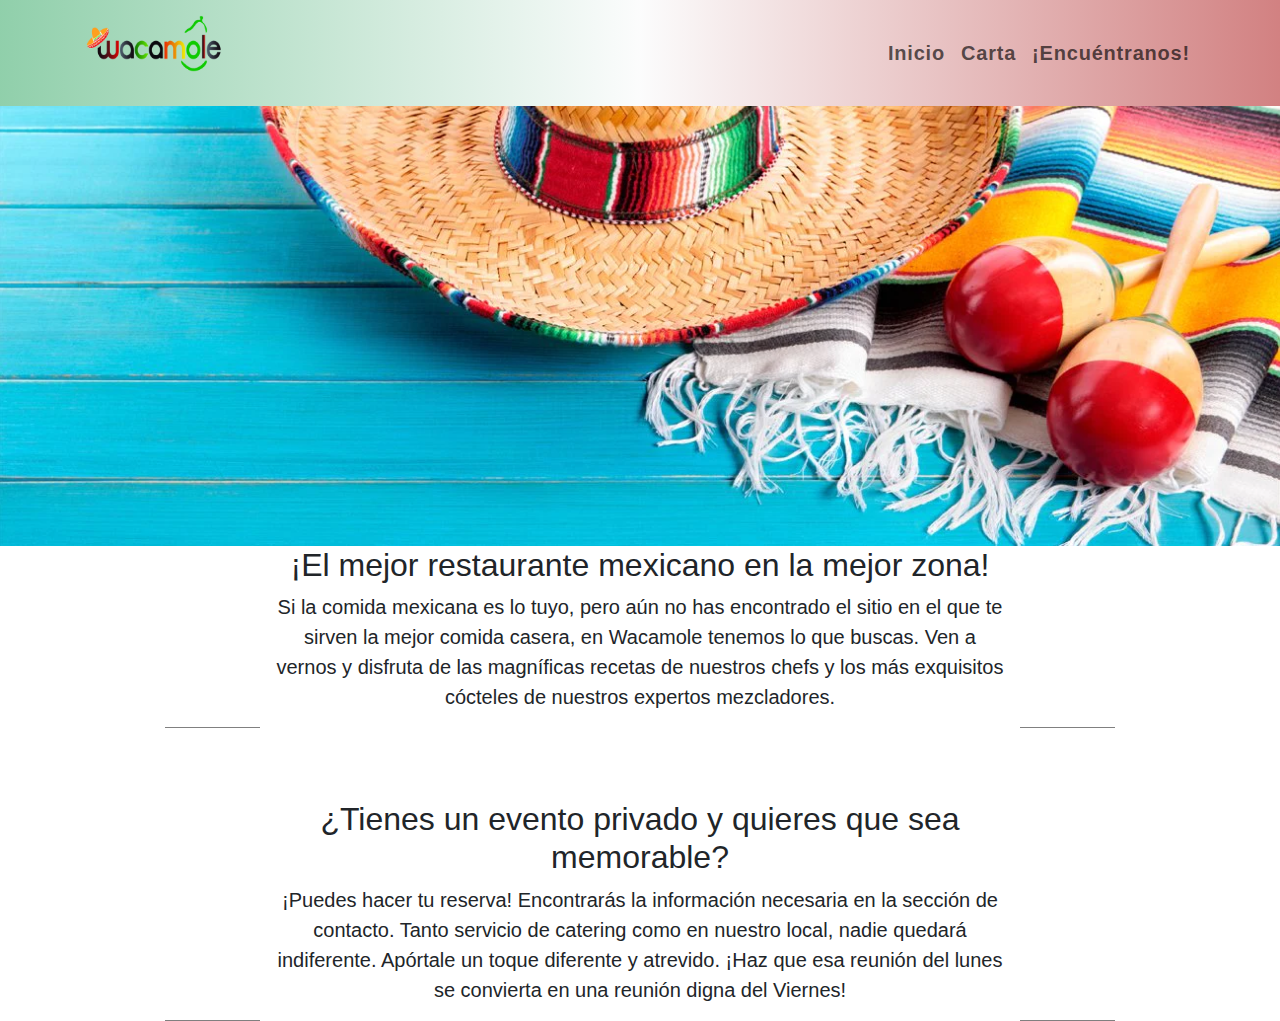
<file: index.html>
<!DOCTYPE html>
<html lang="en">
  <head>
    <meta charset="UTF-8" />
    <meta http-equiv="X-UA-Compatible" content="IE=edge" />
    <meta name="viewport" content="width=device-width, initial-scale=1.0" />
    <title>Wacamole Restaurant</title>
    <link rel="icon" type="image/png" href="img/favi.png" />

    <link
      href="https://cdn.jsdelivr.net/npm/bootstrap@5.3.0-alpha1/dist/css/bootstrap.min.css"
      rel="stylesheet"
    />
    <link href="css/styles.css" rel="stylesheet" />
  </head>
  <body>
    <!-- Navegador / encabezamiento-->
    <nav
      class="navbar navbar-expand-lg navbar-light bg-light fixed-top"
      id="navegador"
    >
      <div class="container">
        <a class="navbar-brand" href="index.html"
          ><img id="logo" src="img/logo.png" />
        </a>
        <button
          class="navbar-toggler"
          type="button"
          data-bs-toggle="collapse"
          data-bs-target="#navbarSupportedContent"
          aria-controls="navbarSupportedContent"
          aria-expanded="false"
          aria-label="Toggle navigation"
        >
          <span class="navbar-toggler-icon"></span>
        </button>
        <div class="collapse navbar-collapse" id="navbarSupportedContent">
          <ul class="navbar-nav ms-auto mb-2 mb-lg-0">
            <li class="nav-item">
              <a class="nav-link" href="index.html">Inicio</a>
            </li>
            <li class="nav-item">
              <a class="nav-link" href="carta.html">Carta</a>
            </li>
            <li class="nav-item">
              <a class="nav-link" href="contacto.html">¡Encuéntranos!</a>
            </li>
          </ul>
        </div>
      </div>
    </nav>
    <br /><br /><br /><br />

    <!-- Quiénes somos -->
    <div class="img-inicio-1">
      <picture>
        <source media="(min-width: 650px)" srcset="img/nosotrospc.png" />
        <source media="(min-width: 465px)" srcset="images/img2.png" />
        <img src="img/nosotrosmovil.jpeg" class="vw-100" />
      </picture>
    </div>
    <section id="nosotros">
      <div class="container">
        <div class="row">
          <div class="col-1"></div>
          <div class="col-1 border1"></div>
          <div class="col-8 text-center">
            <h2>¡El mejor restaurante mexicano en la mejor zona!</h2>
            <p class="texto-inicio">
              Si la comida mexicana es lo tuyo, pero aún no has encontrado el
              sitio en el que te sirven la mejor comida casera, en Wacamole
              tenemos lo que buscas. Ven a vernos y disfruta de las magníficas
              recetas de nuestros chefs y los más exquisitos cócteles de
              nuestros expertos mezcladores.
            </p>
          </div>
          <div class="col-1 border1"></div>
          <div class="col-1"></div>
        </div>
        <br /><br /><br />
        <div class="row">
          <div class="col-1"></div>
          <div class="col-1 border1"></div>
          <div class="col-8 text-center">
            <h2>¿Tienes un evento privado y quieres que sea memorable?</h2>
            <p class="texto-inicio">
              ¡Puedes hacer tu reserva! Encontrarás la información necesaria en
              la sección de contacto. Tanto servicio de catering como en nuestro
              local, nadie quedará indiferente. Apórtale un toque diferente y
              atrevido. ¡Haz que esa reunión del lunes se convierta en una
              reunión digna del Viernes!
            </p>
          </div>
          <div class="col-1 border1"></div>
          <div class="col-1"></div>
        </div>
      </div>
    </section>

    <script src="https://cdn.jsdelivr.net/npm/bootstrap@5.3.0-alpha1/dist/js/bootstrap.bundle.min.js"></script>
  </body>
</html>
</file>
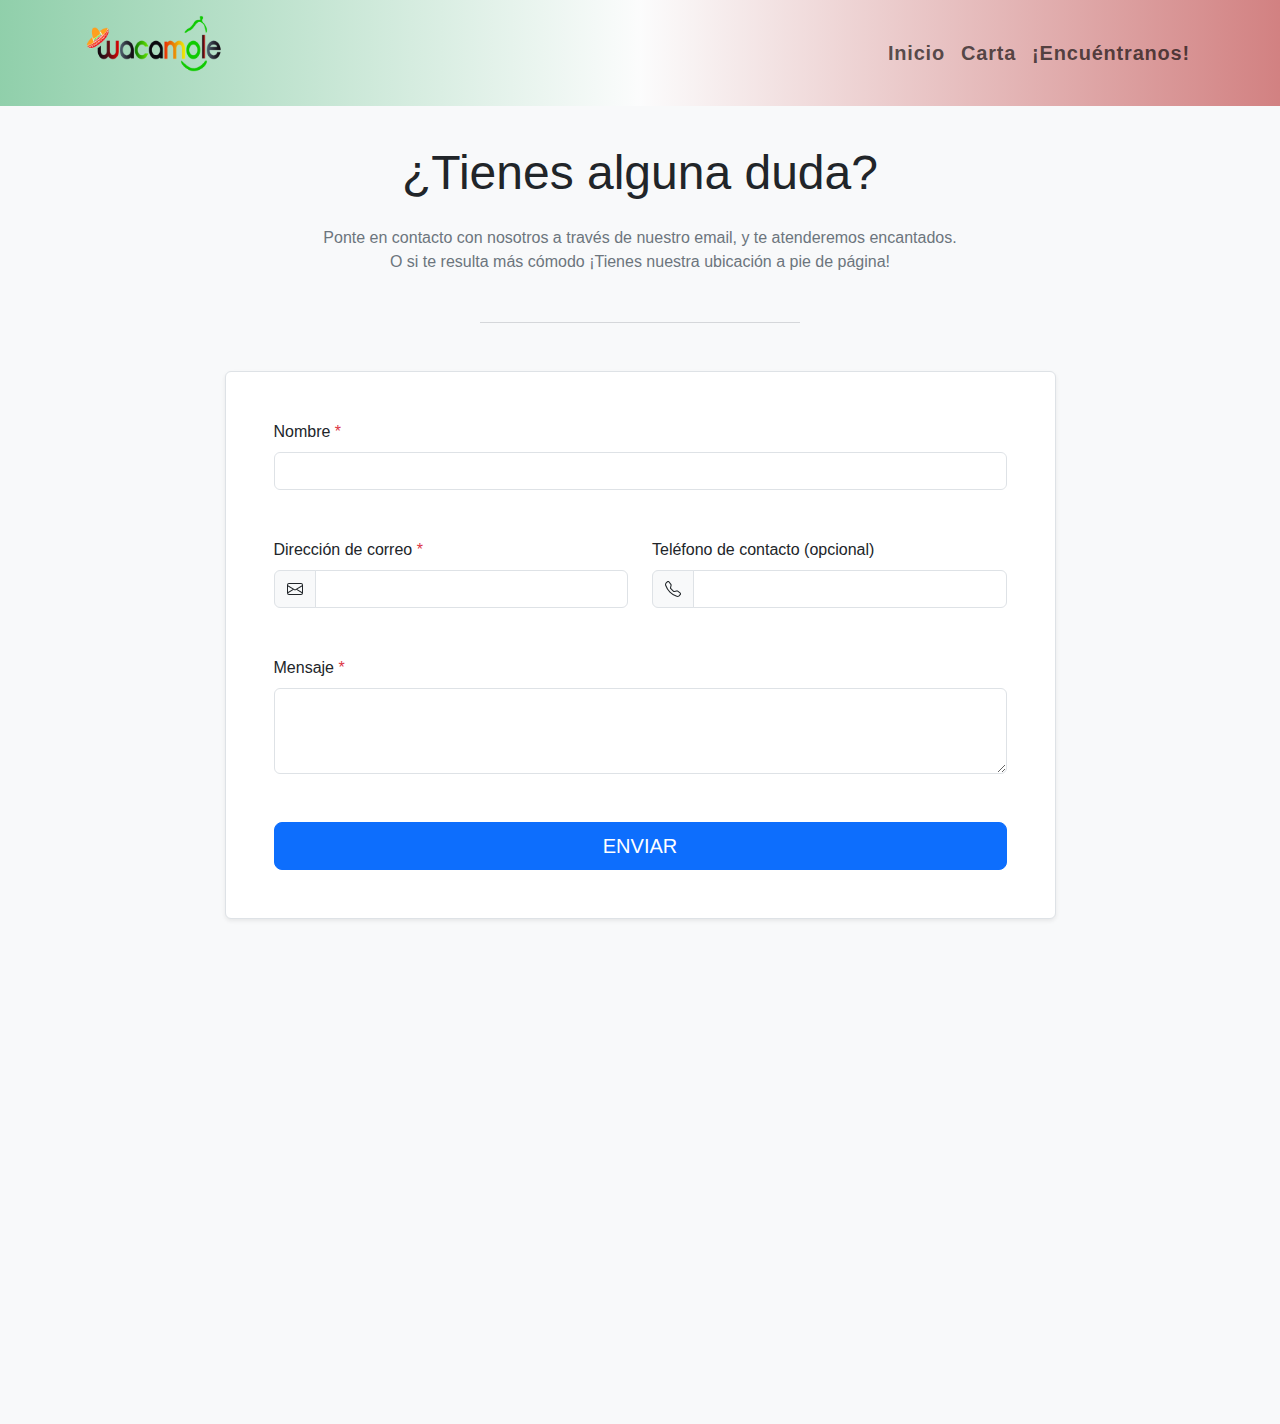
<file: contacto.html>
<!DOCTYPE html>
<html lang="en">
  <head>
    <meta charset="UTF-8" />
    <meta http-equiv="X-UA-Compatible" content="IE=edge" />
    <meta name="viewport" content="width=device-width, initial-scale=1.0" />
    <title>Contacta con | Wacamole</title>
    <link rel="icon" type="image/png" href="img/favi.png" />

    <link
      href="https://cdn.jsdelivr.net/npm/bootstrap@5.3.0-alpha1/dist/css/bootstrap.min.css"
      rel="stylesheet"
    />
    <link href="css/styles.css" rel="stylesheet" />
  </head>
  <body>
    <!-- Navegador / encabezamiento-->
    <nav
      class="navbar navbar-expand-lg navbar-light bg-light fixed-top"
      id="navegador"
    >
      <div class="container">
        <a class="navbar-brand" href="index.html"
          ><img id="logo" src="img/logo.png" />
        </a>
        <button
          class="navbar-toggler"
          type="button"
          data-bs-toggle="collapse"
          data-bs-target="#navbarSupportedContent"
          aria-controls="navbarSupportedContent"
          aria-expanded="false"
          aria-label="Toggle navigation"
        >
          <span class="navbar-toggler-icon"></span>
        </button>
        <div class="collapse navbar-collapse" id="navbarSupportedContent">
          <ul class="navbar-nav ms-auto mb-2 mb-lg-0">
            <li class="nav-item">
              <a class="nav-link" href="index.html">Inicio</a>
            </li>
            <li class="nav-item">
              <a class="nav-link" href="carta.html">Carta</a>
            </li>
            <li class="nav-item">
              <a class="nav-link" href="contacto.html">¡Encuéntranos!</a>
            </li>
          </ul>
        </div>
      </div>
    </nav>
    <br /><br /><br /><br />
    <!-- Formulario de contacto -->
    <section class="bg-light py-5 py-xl-6">
      <div class="container mb-5 mb-md-6">
        <div class="row justify-content-md-center">
          <div class="col-12 col-md-10 col-lg-8 col-xl-7 col-xxl-6 text-center">
            <h2 class="mb-4 display-5">¿Tienes alguna duda?</h2>
            <p class="text-secondary mb-4 mb-md-5">
              Ponte en contacto con nosotros a través de nuestro email, y te
              atenderemos encantados. O si te resulta más cómodo ¡Tienes nuestra
              ubicación a pie de página!
            </p>
            <hr class="w-50 mx-auto mb-0 text-secondary" />
          </div>
        </div>
      </div>
      <div class="container">
        <div class="row justify-content-lg-center">
          <div class="col-12 col-lg-9">
            <div class="bg-white border rounded shadow-sm overflow-hidden">
              <form action="#!">
                <div class="row gy-4 gy-xl-5 p-4 p-xl-5">
                  <div class="col-12">
                    <label for="fullname" class="form-label"
                      >Nombre <span class="text-danger">*</span></label
                    >
                    <input
                      type="text"
                      class="form-control"
                      id="fullname"
                      value=""
                      required
                    />
                  </div>
                  <div class="col-12 col-md-6">
                    <label for="email" class="form-label"
                      >Dirección de correo
                      <span class="text-danger">*</span></label
                    >
                    <div class="input-group">
                      <span class="input-group-text">
                        <svg
                          xmlns="http://www.w3.org/2000/svg"
                          width="16"
                          height="16"
                          fill="currentColor"
                          class="bi bi-envelope"
                          viewBox="0 0 16 16"
                        >
                          <path
                            d="M0 4a2 2 0 0 1 2-2h12a2 2 0 0 1 2 2v8a2 2 0 0 1-2 2H2a2 2 0 0 1-2-2V4Zm2-1a1 1 0 0 0-1 1v.217l7 4.2 7-4.2V4a1 1 0 0 0-1-1H2Zm13 2.383-4.708 2.825L15 11.105V5.383Zm-.034 6.876-5.64-3.471L8 9.583l-1.326-.795-5.64 3.47A1 1 0 0 0 2 13h12a1 1 0 0 0 .966-.741ZM1 11.105l4.708-2.897L1 5.383v5.722Z"
                          />
                        </svg>
                      </span>
                      <input
                        type="email"
                        class="form-control"
                        id="email"
                        value=""
                        required
                      />
                    </div>
                  </div>
                  <div class="col-12 col-md-6">
                    <label for="phone" class="form-label"
                      >Teléfono de contacto (opcional)</label
                    >
                    <div class="input-group">
                      <span class="input-group-text">
                        <svg
                          xmlns="http://www.w3.org/2000/svg"
                          width="16"
                          height="16"
                          fill="currentColor"
                          class="bi bi-telephone"
                          viewBox="0 0 16 16"
                        >
                          <path
                            d="M3.654 1.328a.678.678 0 0 0-1.015-.063L1.605 2.3c-.483.484-.661 1.169-.45 1.77a17.568 17.568 0 0 0 4.168 6.608 17.569 17.569 0 0 0 6.608 4.168c.601.211 1.286.033 1.77-.45l1.034-1.034a.678.678 0 0 0-.063-1.015l-2.307-1.794a.678.678 0 0 0-.58-.122l-2.19.547a1.745 1.745 0 0 1-1.657-.459L5.482 8.062a1.745 1.745 0 0 1-.46-1.657l.548-2.19a.678.678 0 0 0-.122-.58L3.654 1.328zM1.884.511a1.745 1.745 0 0 1 2.612.163L6.29 2.98c.329.423.445.974.315 1.494l-.547 2.19a.678.678 0 0 0 .178.643l2.457 2.457a.678.678 0 0 0 .644.178l2.189-.547a1.745 1.745 0 0 1 1.494.315l2.306 1.794c.829.645.905 1.87.163 2.611l-1.034 1.034c-.74.74-1.846 1.065-2.877.702a18.634 18.634 0 0 1-7.01-4.42 18.634 18.634 0 0 1-4.42-7.009c-.362-1.03-.037-2.137.703-2.877L1.885.511z"
                          />
                        </svg>
                      </span>
                      <input
                        type="tel"
                        class="form-control"
                        id="phone"
                        value=""
                      />
                    </div>
                  </div>
                  <div class="col-12">
                    <label for="message" class="form-label"
                      >Mensaje <span class="text-danger">*</span></label
                    >
                    <textarea
                      class="form-control"
                      id="message"
                      rows="3"
                      required
                    ></textarea>
                  </div>
                  <div class="col-12">
                    <div class="d-grid">
                      <button class="btn btn-primary btn-lg" type="submit">
                        ENVIAR
                      </button>
                    </div>
                  </div>
                </div>
              </form>
            </div>
          </div>
        </div>
      </div>
      <iframe
        src="https://www.google.com/maps/embed?pb=!1m14!1m8!1m3!1d6627.004931629225!2d-3.6876196951927036!3d40.39788162948172!3m2!1i1024!2i768!4f13.1!3m3!1m2!1s0xd422706bff431ad%3A0xe1297343074f52c0!2sTalent%20Garden%20Madrid!5e0!3m2!1sen!2ses!4v1679329127039!5m2!1sen!2ses"
        width="100%"
        height="450"
        style="border: 0"
        allowfullscreen=""
        loading="lazy"
        referrerpolicy="no-referrer-when-downgrade"
      ></iframe>
    </section>
    <script src="https://cdn.jsdelivr.net/npm/bootstrap@5.3.0-alpha1/dist/js/bootstrap.bundle.min.js"></script>
  </body>
</html>
</file>
<file: css/styles.css>
* {
  font-family: Impact, Haettenschweiler, "Arial Narrow Bold", sans-serif;
}

#logo {
  height: 5rem;
}

#navegador {
  background: linear-gradient(
    90deg,
    rgba(41, 166, 92, 0.5035384427584135) 0%,
    rgba(255, 255, 255, 0.5035384427584135) 50%,
    rgba(172, 10, 10, 0.5035384427584135) 100%
  );
}

.navbar-nav {
  color: black;
  font-size: 1.25rem;
  font-weight: 700;
  letter-spacing: 0.05rem;
}

@keyframes AnimationName {
  0% {
    background-position: 0% 51%;
  }
  50% {
    background-position: 100% 50%;
  }
  100% {
    background-position: 0% 51%;
  }
}

@media screen and (max-width: 600px) {
  #about-img {
    width: 100vw;
    margin-left: 0vw;
  }
}

.accordion-button {
  display: block;
  text-align: center;

  background: linear-gradient(
    90deg,
    rgba(41, 166, 92, 0.5035384427584135) 0%,
    rgba(255, 255, 255, 0.5035384427584135) 50%,
    rgba(172, 10, 10, 0.5035384427584135) 100%
  );
}

.capt {
  text-align: end;
}
.green {
  color: rgb(41, 166, 92);
}
.red {
  color: rgb(212, 30, 30);
}

.responsive {
  width: 100%;
  height: 100%;
}

.border1 {
  border-bottom-style: solid;
  border-bottom-width: 0.1em;
  border-bottom-color: grey;
}

.vw-100vw {
  width: 95vw;
  height: auto;
}

.texto-inicio {
  font-size: 20px;
}
</file>
